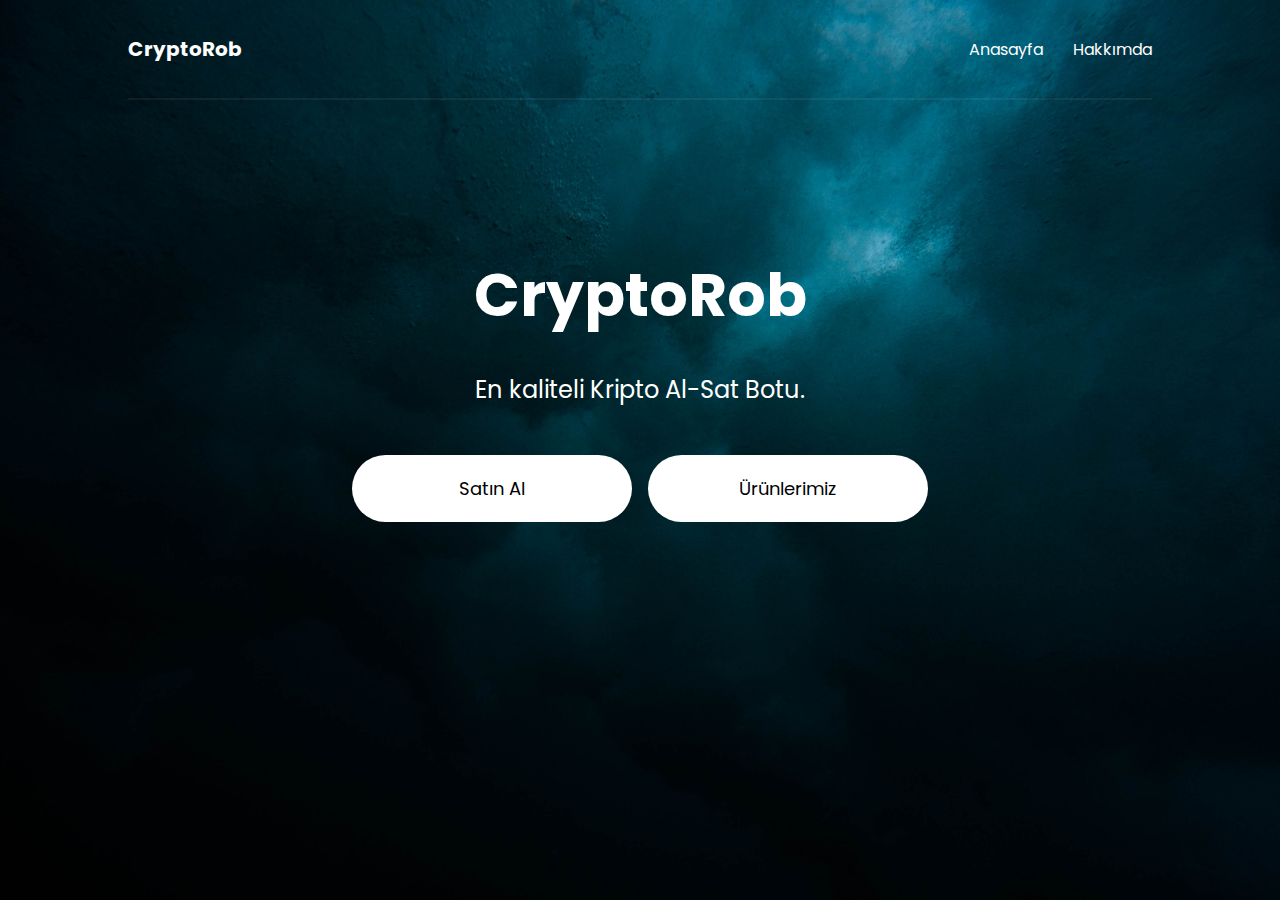
<file: web/index.html>
<!DOCTYPE html>
<html>
<head>
	<meta charset="utf-8">
	<meta http-equiv="X-UA-Compatiable" content="IE-edge">
	<meta name="description" content="Steam Random Key Satın Al, Steam Rastgele Key">
	<meta name="keywords" content="CryptoRob - Al Sat Botu">
	
	<meta name="author" content="CryptoRob">
	<meta name="viewport" content="width=device-width, initial-scale=1">
	<link rel="stylesheet" type="text/css" href="style.css">
	<link rel = "icon" href = "img/logo.png" type = "image/x-icon">
	<title>CryptoRob</title>
</head>
<body>
	<!--Header Başlangıç -->
	<header class="container">
		<nav>
			<div class="logo">
				<a href="index.html">CryptoRob</a>
			</div>
			<div class="menu">
				<ul>
					<li><a href="index.html">Anasayfa</a></li>
					<li><a href="https://batinolez.ml">Hakkımda</a></li>
				</ul>
			</div>
		</nav>
		
	</header>

<!-- Section Başlangıç -->

<section class="container content">
	<h1>CryptoRob</h1>
	<p>En kaliteli Kripto Al-Sat Botu.</p>
	<div class="links">
		<a href="https://www.gamesatis.com/magaza/fazzgameing">Satın Al</a>
		<a href="gallery/gallery.html">Ürünlerimiz</a>
	</div>
</section>







<!-- Section Bitiş -->

</body>
</html>
</file>
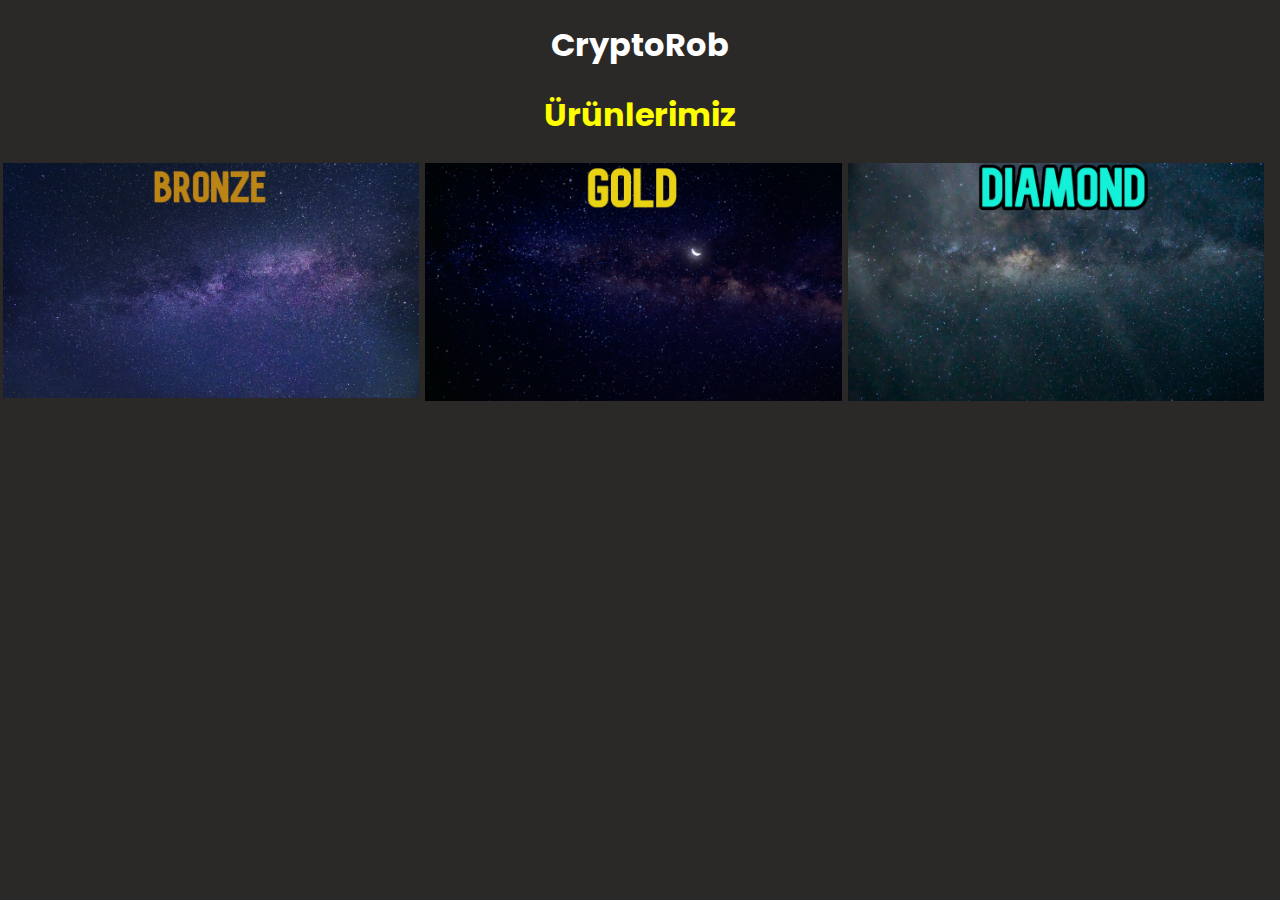
<file: web/gallery/gallery.html>
<!DOCTYPE html>
<html>
<head>
	<meta charset="utf-8">
	<meta name="viewport" content="width=device-width, initial-scale=1">
	<link rel="stylesheet" type="text/css" href="galleryStyle.css">
	<link href="https://fonts.googleapis.com/css2?family=Raleway:wght@400&display=swap" rel="stylesheet">
  <link rel = "icon" href = "img/logo.png" type = "image/x-icon">
	<title>CryptoRob</title>
</head>

<body>
	<h1><a href="https://cryptorob.tk">CryptoRob</a></h1><h1 id="baslik2">Ürünlerimiz</h1>
<div class="container-all">
<div class="container">
  <a href="#">
  <img src="img/img1.jpg" alt="">
   <span class="title">CryptoRob 3 Günlük</span>
  <span class="text">3 Günlük Lisans anahtarı.</span>
  </a>
</div>

<div class="container">
  <a href="#">
  <img src="img/img2.jpg" alt="">
   <span class="title">CryptoRob 1 Haftalık</span>
  <span class="text">1 Haftalık lisans anahtarı.</span>
  </a>
</div>

<div class="container">
  <a href="#">
  <img src="img/img3.jpg" alt="">
   <span class="title">CryptoRob 1 Aylık</span>
  <span class="text">1 Aylık Lisans Anahtarı.</span>
  </a>
</div>

</div>
</body>
</html>
</file>
<file: web/style.css>
@import url('https://fonts.googleapis.com/css2?family=Poppins:ital,wght@0,400;0,600;0,700;1,300&display=swap');


*{
	margin: 0;
	padding: 0;
	box-sizing: border-box;

}


body{
	font-family: 'Poppins', sans-serif;
	background-image: url("img/background.jpg");
	background-size: cover;
}

a{
	
}

.container{
	width: 80%;
	margin: auto;
}

/* Header Başlangıç */

header{
	height: 100px;
	border-bottom: 2px solid rgba(255, 255, 255, 0.06);
}


header nav{
	display: flex;
	justify-content: space-between; /*Flex Box yapısı Öğrenilicek*/
	align-items: center;
	height: 100%;
}


header nav .logo a{
	color: white;
	text-decoration: none;
	font-weight: 700;
	font-size: 20px;
}

nav ul{
	list-style: none;
	display: flex;
	column-gap: 30px;
}

nav ul li a{
	color: white;
	text-decoration: none;
	transition: color 0.25s ease;

}

nav ul li a:hover{
	color: #0ba2c0;



}


nav .menu{
	display: flex;
	align-items: center;
	list-style: none;
	column-gap: 48px;
}

nav .menu .menu-button{
	color: #0ba2c0;
	text-decoration: none;
	list-style: none;
	background-color: rgba(255, 255, 255, 0.08);
	padding: 12px 24px;
	border-radius: 56px;
	transition: color 0.25s ease;
}

nav .menu .menu-button:hover{
	background-color: #0ba2c0;
	color: white;


}


/* Section Başlangıç */

.content{
	color: white;
	height: calc(100vh - 100px);
	padding-top: 150px;


}

.content h1{
	font-size: 60px;
	text-align: center;

}

.content p{
	font-size: 24px;
	text-align: center;
	margin-top: 32px;
	
}

.content .links{
	display: flex;
	justify-content: center;
	margin-top: 48px;
	column-gap: 16px; /*Kolonların arasını açar */

}

.content .links a{
	background-color: white;
	padding: 20px;
	width: 280px;
	color: black;
	text-align: center;
	font-size: 18px;
	text-decoration: none;
	border-radius: 56px;
	transition: all .25s ease-in; /* Geçiş Efekti */
}

.content .links a:hover{
	background-color: #0ba2c0;
	color: white;

}





/* Section Bitiş */











/* Responsive Başlangıç */

@media(max-width:576px){
	.container{
		width: 100%;
		padding-left: 12px;
		padding-right: 12px;
	}

	.menu ul{
		column-gap: 20px;
	}

	.menu .menu-button{
		display: none;
	}

	.content{
		padding-top: 50px;
	}

	.content h1{
		font-size: 36px;
	}

	.content p{
		font-size: 16px;
	}

	.content .links{
		flex-direction: column;
		align-items: center;
		row-gap: 1rem;
	}


	.content .links a{
		padding: 14px;
		width: 90%;
	}

}






/* Responsive Bitiş */
</file>
<file: web/gallery/galleryStyle.css>
@import url('https://fonts.googleapis.com/css?family=Poppins');
body, html{
  margin: 0;
  background: #2b2927;
  font-family: 'Poppins', sans-serif;
}
h1{
  text-align: center;
  color:yellow;
}

h1 a{
  text-align: center;
  color:white;
  text-decoration: none;
}

h1 a:hover{
  text-align: center;
  color:blue;
  text-decoration: none;
  transition-duration: .3s;
}

.container-all{
  width: fit-content;
  margin: 20px auto;
  height: auto;
}
.container{
  width: calc(33% - 6px);
  overflow:hidden;
  height: fit-content;
  margin:3px;
  padding: 0;
  display:block;
  position:relative;
  float:left;
}
img{
  width: 100%;
  transition-duration: .3s;
  max-width: 100%;
  display:block;
  overflow:hidden;
  cursor:pointer;
}
.title{
  position:absolute;
  display:block;
  cursor:pointer;
  top: 35%;
  display: none;
  left: 50%;
  margin-right: -50%;
  transform: translate(-50%, -50%);
  font-weight: bold;
  font-size: 1.6em;
  text-shadow: 1px 5px 10px black;
  transition-duration: .3s;
}
.text{
  position:absolute;
  top: 70%;
  cursor:pointer;
  max-width: 80%;
  text-align:center;
  left: 50%;
  text-shadow: 1px 5px 10px black;
  font-size: 1em;
  display:none;
  margin-right: -50%;
  transition-duration: .3s;
  transform: translate(-50%, -50%) 
}
.container:hover img{
  transform: scale(1.2);
  transition-duration: .3s;
  filter: grayscale(50%);
  opacity: .7;
}
.container:hover span{
  color:white;
  display: block;
  transition-duration: .3s;
}
@media only screen and (max-width: 900px) {
    .container {
        width: calc(50% - 6px);
    }
}
@media only screen and (max-width: 400px) {
    .container {
        width: 100%;
    }
}
</file>
